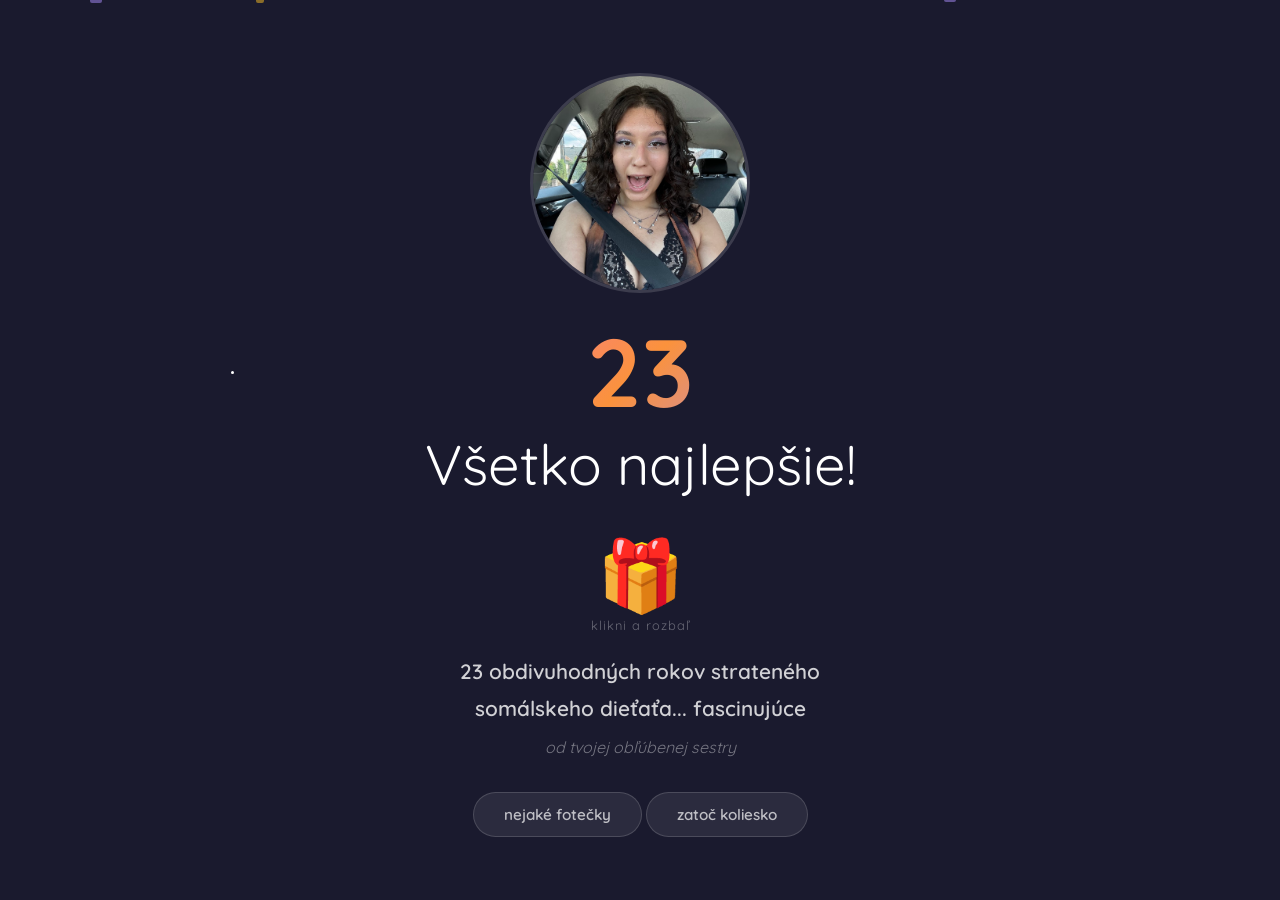
<file: index.html>
<!DOCTYPE html>
<html lang="sk">
<head>
    <meta charset="UTF-8">
    <meta name="viewport" content="width=device-width, initial-scale=1.0">
    <title>HBD SFINO</title>
    <link rel="stylesheet" href="style.css">
</head>
<body>
    <div class="countdown-overlay" id="countdown">
        <img class="countdown-img" src="img/countdown.jpeg" alt="">
        <div class="countdown-title">ešte ne.</div>
        <div class="countdown-subtitle">(it's not much but i tried)</div>
        <div class="countdown-timer">
            <div class="countdown-box">
                <span class="number" id="days">0</span>
                <span class="label">dni</span>
            </div>
            <div class="countdown-box">
                <span class="number" id="hours">0</span>
                <span class="label">hod</span>
            </div>
            <div class="countdown-box">
                <span class="number" id="minutes">0</span>
                <span class="label">min</span>
            </div>
            <div class="countdown-box">
                <span class="number" id="seconds">0</span>
                <span class="label">sek</span>
            </div>
        </div>
    </div>

    <div class="hero">
        <div class="container">
            <div class="profile-photo-wrap">
                <div class="profile-photo">
                    <img src="img/dada.jpg" alt="Dada" class="photo-default">
                    <img src="img/dada-hover.jpg" alt="Dada" class="photo-hover">
                </div>
            </div>
            <div class="age">23</div>
            <h1>Všetko najlepšie!</h1>

            <div class="gift-wrap" id="gift-wrap" onclick="unwrapGift()">
                <div class="gift-box">
                    <div class="gift-lid">&#127873;</div>
                    <p class="gift-text">klikni a rozbaľ</p>
                </div>
            </div>

            <div class="video-reveal hidden" id="video-reveal">
                <iframe
                    id="yt-player"
                    width="560"
                    height="315"
                    src="https://www.youtube.com/embed/hzgr_wpdENI?enablejsapi=1"
                    frameborder="0"
                    allow="autoplay; encrypted-media"
                    allowfullscreen>
                </iframe>
            </div>

            <p class="message">
                23 obdivuhodných rokov strateného somálskeho dieťaťa... fascinujúce
            </p>
            <p class="message-sub">od tvojej obľúbenej sestry</p>
            <a href="galeria.html" class="btn-gallery">nejaké fotečky</a>
            <a href="koleso.html" class="btn-gallery">zatoč koliesko</a>
        </div>
    </div>

    <script src="script.js"></script>
</body>
</html>
</file>
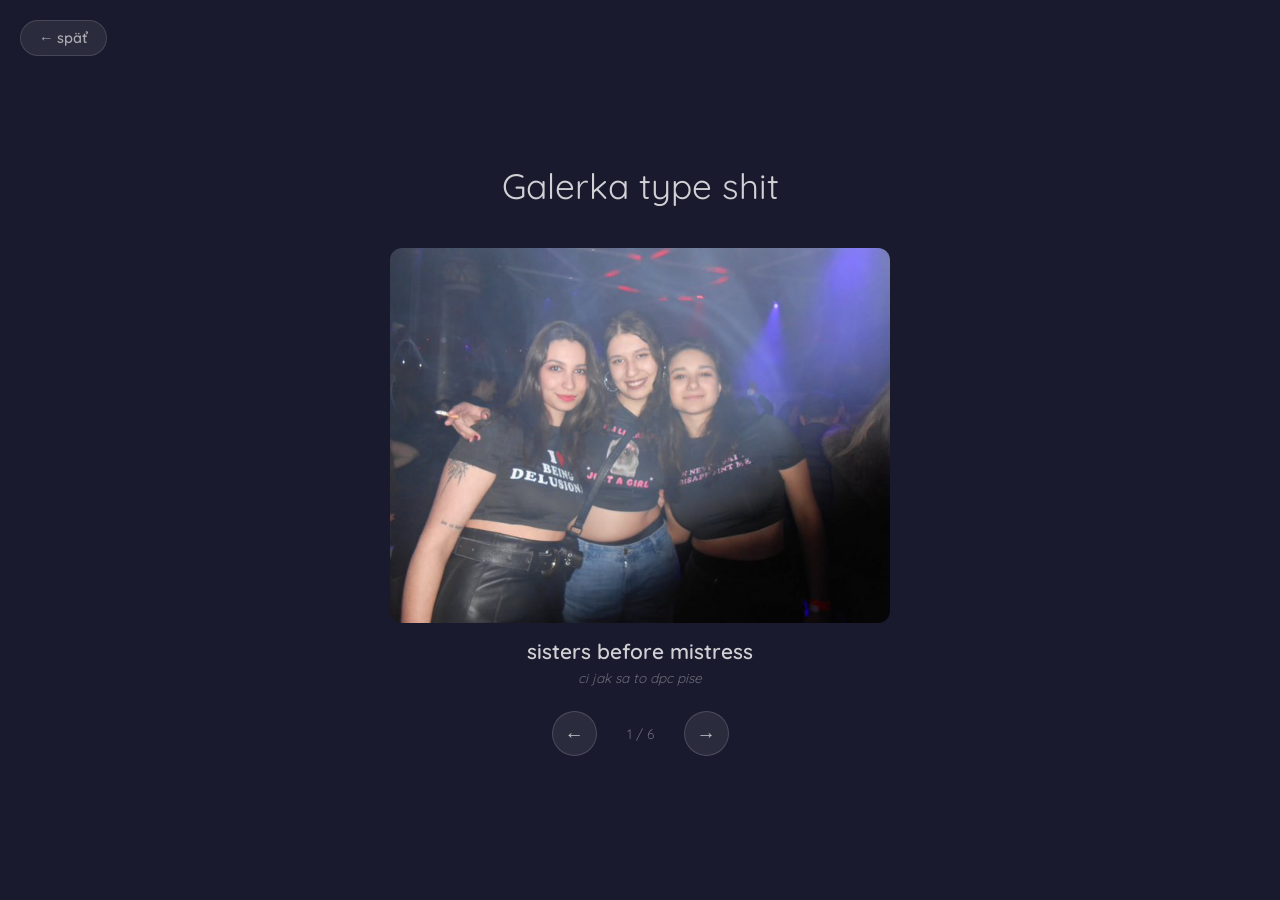
<file: galeria.html>
<!DOCTYPE html>
<html lang="sk">
<head>
    <meta charset="UTF-8">
    <meta name="viewport" content="width=device-width, initial-scale=1.0">
    <title>Gallery</title>
    <link rel="stylesheet" href="style.css">
    <style>
        .slider-page {
            min-height: 100vh;
            display: flex;
            flex-direction: column;
            align-items: center;
            justify-content: center;
            padding: 40px 20px;
        }

        .slider {
            max-width: 500px;
            width: 100%;
            text-align: center;
        }

        .slider-img {
            width: 100%;
            border-radius: 12px;
            display: block;
            margin: 0 auto;
        }

        .slider-caption {
            font-size: 1.3rem;
            color: rgba(255, 255, 255, 0.8);
            font-weight: 600;
            margin-top: 15px;
            text-align: center;
        }

        .slider-sub {
            font-size: 0.85rem;
            color: rgba(255, 255, 255, 0.35);
            margin-top: 5px;
            font-style: italic;
            text-align: center;
        }

        .slider-controls {
            display: flex;
            align-items: center;
            justify-content: center;
            gap: 30px;
            margin-top: 25px;
        }

        .slider-btn {
            background: rgba(255, 255, 255, 0.08);
            border: 1px solid rgba(255, 255, 255, 0.15);
            border-radius: 50%;
            width: 45px;
            height: 45px;
            color: rgba(255, 255, 255, 0.7);
            font-size: 1.2rem;
            cursor: pointer;
            transition: background 0.3s, color 0.3s;
            font-family: 'Quicksand', sans-serif;
        }

        .slider-btn:hover {
            background: rgba(255, 255, 255, 0.15);
            color: #fff;
        }

        .slider-counter {
            font-size: 0.85rem;
            color: rgba(255, 255, 255, 0.35);
        }
    </style>
</head>
<body>
    <a href="index.html" class="btn-back">&#8592; sp&#228;&#357;</a>

    <div class="slider-page">
        <h2 class="gallery-title">Galerka type shit</h2>
        <div class="slider">
            <img class="slider-img" id="slider-img" src="" alt="">
            <video class="slider-img" id="slider-video" controls playsinline style="display:none"></video>
            <p class="slider-caption" id="slider-caption"></p>
            <p class="slider-sub" id="slider-sub"></p>
            <div class="slider-controls">
                <button class="slider-btn" onclick="prev()">&#8592;</button>
                <span class="slider-counter" id="counter"></span>
                <button class="slider-btn" onclick="next()">&#8594;</button>
            </div>
        </div>
    </div>

    <script>
        const slides = [
            { src: 'img/dada-1.jpg', type: 'img', caption: 'sisters before mistress', sub: 'ci jak sa to dpc pise' },
            { src: 'img/dada-2.jpg', type: 'img', caption: 'celkom pekná fotka..', sub: 'hovorím o sebe' },
            { src: 'img/dada-3.jpg', type: 'img', caption: 'hmmm... sexi', sub: 'ukáž Tobiasovi' },
            { src: 'img/dada-4.PNG', type: 'img', caption: 'fav správy', sub: 'ale už na mňa nemylíš' },
            { src: 'img/dada-5.mov', type: 'video', caption: 'vnutornú harmóniu????', sub: 'medzi tými vešiakmi som si uvedomila, že chcem žiť...' },
            { src: 'img/dada-6.MOV', type: 'video', caption: 'FLIP FLOP', sub: 'flupadupadup'}
        ];

        let current = 0;
        const imgEl = document.getElementById('slider-img');
        const videoEl = document.getElementById('slider-video');
        const captionEl = document.getElementById('slider-caption');
        const subEl = document.getElementById('slider-sub');
        const counterEl = document.getElementById('counter');

        function show(i) {
            current = i;
            const slide = slides[i];
            captionEl.textContent = slide.caption;
            subEl.textContent = slide.sub;
            counterEl.textContent = (i + 1) + ' / ' + slides.length;

            if (slide.type === 'video') {
                imgEl.style.display = 'none';
                videoEl.src = slide.src;
                videoEl.style.display = 'block';
                videoEl.play();
            } else {
                videoEl.style.display = 'none';
                videoEl.pause();
                imgEl.src = slide.src;
                imgEl.style.display = 'block';
            }
        }

        function next() {
            show((current + 1) % slides.length);
        }

        function prev() {
            show((current - 1 + slides.length) % slides.length);
        }

        show(0);
    </script>
</body>
</html>
</file>
<file: style.css>
@import url('https://fonts.googleapis.com/css2?family=Pacifico&family=Quicksand:wght@400;600;700&display=swap');

* {
    margin: 0;
    padding: 0;
    box-sizing: border-box;
}

body {
    min-height: 100vh;
    background: #1a1a2e;
    font-family: 'Quicksand', sans-serif;
    overflow-x: hidden;
    position: relative;
    color: #fff;
}

/* Hero */
.hero {
    min-height: 100vh;
    display: flex;
    align-items: center;
    justify-content: center;
    padding: 40px 0;
}

.container {
    text-align: center;
    z-index: 10;
    padding: 20px;
}

/* Profile photo */
.profile-photo-wrap {
    position: relative;
    width: 240px;
    height: 240px;
    margin: 0 auto 20px;
    animation: fadeInUp 0.3s ease-out;
}

.profile-photo-wrap {
    cursor: pointer;
}

.photo-default,
.photo-hover {
    width: 100%;
    height: 100%;
    object-fit: cover;
    position: absolute;
    top: 0;
    left: 0;
    transition: opacity 0.3s;
}

.photo-hover {
    opacity: 0;
}

.profile-photo-wrap:hover .photo-hover,
.profile-photo-wrap.active .photo-hover {
    opacity: 1;
}

.profile-photo-wrap:hover .photo-default,
.profile-photo-wrap.active .photo-default {
    opacity: 0;
}

.profile-photo {
    width: 220px;
    height: 220px;
    border-radius: 50%;
    overflow: hidden;
    position: absolute;
    top: 50%;
    left: 50%;
    transform: translate(-50%, -50%);
    z-index: 1;
    border: 3px solid rgba(255, 255, 255, 0.15);
}

.age {
    font-size: clamp(3rem, 10vw, 6rem);
    font-weight: 700;
    line-height: 1;
    background: linear-gradient(135deg, #f472b6, #fb923c, #a78bfa);
    -webkit-background-clip: text;
    -webkit-text-fill-color: transparent;
    background-clip: text;
    margin-bottom: 10px;
    animation: fadeInUp 0.6s ease-out, ageCrazy 2s ease-in-out 1s infinite;
}

@keyframes ageCrazy {
    0% { transform: scale(1) rotate(0deg); }
    15% { transform: scale(1.3) rotate(120deg); }
    30% { transform: scale(0.9) rotate(200deg); }
    45% { transform: scale(1.4) rotate(280deg); }
    60% { transform: scale(1.1) rotate(330deg); }
    75% { transform: scale(1.5) rotate(400deg); }
    85% { transform: scale(1.2) rotate(500deg); }
    100% { transform: scale(1) rotate(720deg); }
}

h1 {
    font-family: 'Quicksand', sans-serif;
    font-size: clamp(1.8rem, 6vw, 3.5rem);
    color: #fff;
    margin-bottom: 20px;
    font-weight: 400;
    animation: fadeInUp 0.9s ease-out;
}

.message {
    font-size: clamp(1rem, 3vw, 1.3rem);
    color: rgba(255, 255, 255, 0.8);
    font-weight: 600;
    animation: fadeInUp 1.2s ease-out;
    max-width: 450px;
    margin: 20px auto 0;
    line-height: 1.8;
}

.message-sub {
    font-size: clamp(0.85rem, 2vw, 1rem);
    color: rgba(255, 255, 255, 0.4);
    margin-top: 10px;
    font-style: italic;
    animation: fadeInUp 1.5s ease-out;
}

@keyframes fadeInUp {
    from {
        opacity: 0;
        transform: translateY(30px);
    }
    to {
        opacity: 1;
        transform: translateY(0);
    }
}

/* Balloons */
.balloon {
    position: fixed;
    bottom: -150px;
    width: 50px;
    height: 65px;
    border-radius: 50% 50% 50% 50% / 40% 40% 60% 60%;
    animation: floatUp linear infinite;
    opacity: 0.6;
}

.balloon::after {
    content: '';
    position: absolute;
    bottom: -40px;
    left: 50%;
    transform: translateX(-50%);
    width: 1px;
    height: 40px;
    background: rgba(255, 255, 255, 0.2);
}

@keyframes floatUp {
    to {
        bottom: 110vh;
        transform: translateX(30px) rotate(15deg);
    }
}

/* Confetti */
.confetti {
    position: fixed;
    top: -10px;
    width: 10px;
    height: 10px;
    animation: confettiFall linear infinite;
    opacity: 0.5;
}

@keyframes confettiFall {
    to {
        top: 110vh;
        transform: rotate(720deg) translateX(50px);
    }
}

/* Sparkles */
.sparkle {
    position: fixed;
    width: 3px;
    height: 3px;
    background: #fff;
    border-radius: 50%;
    animation: sparkle 2s ease-in-out infinite;
}

@keyframes sparkle {
    0%, 100% { opacity: 0; transform: scale(0); }
    50% { opacity: 0.6; transform: scale(1); }
}

/* Countdown overlay */
.countdown-overlay {
    position: fixed;
    inset: 0;
    z-index: 1000;
    display: flex;
    flex-direction: column;
    align-items: center;
    justify-content: center;
    background: #1a1a2e;
    transition: opacity 0.8s ease, visibility 0.8s ease;
}

.countdown-overlay.hidden {
    opacity: 0;
    visibility: hidden;
    pointer-events: none;
}

.countdown-img {
    width: 150px;
    height: 150px;
    object-fit: cover;
    border-radius: 50%;
    margin-bottom: 20px;
}

.countdown-title {
    font-family: 'Quicksand', sans-serif;
    font-size: clamp(1.2rem, 4vw, 1.8rem);
    color: rgba(255, 255, 255, 0.5);
    margin-bottom: 30px;
    font-weight: 600;
    letter-spacing: 2px;
}

.countdown-subtitle {
    font-family: 'Quicksand', sans-serif;
    font-size: clamp(0.5rem, 2vw, 1rem);
    color: rgba(255, 255, 255, 0.5);
    margin-bottom: 30px;
    font-weight: 400;
    letter-spacing: 1px;
}

.countdown-timer {
    display: flex;
    gap: 12px;
    flex-wrap: wrap;
    justify-content: center;
}

.countdown-box {
    background: rgba(255, 255, 255, 0.05);
    border: 1px solid rgba(255, 255, 255, 0.08);
    border-radius: 12px;
    padding: 18px 22px;
    min-width: 80px;
    text-align: center;
}

.countdown-box .number {
    font-size: clamp(1.8rem, 5vw, 3rem);
    font-weight: 700;
    color: #fff;
    display: block;
    line-height: 1;
}

.countdown-box .label {
    font-size: 0.75rem;
    color: rgba(255, 255, 255, 0.3);
    margin-top: 6px;
    display: block;
    text-transform: uppercase;
    letter-spacing: 1px;
}

/* Gallery button */
.btn-gallery {
    display: inline-block;
    margin-top: 35px;
    padding: 12px 30px;
    background: rgba(255, 255, 255, 0.08);
    border: 1px solid rgba(255, 255, 255, 0.15);
    border-radius: 30px;
    color: rgba(255, 255, 255, 0.7);
    font-family: 'Quicksand', sans-serif;
    font-size: 0.95rem;
    font-weight: 600;
    cursor: pointer;
    text-decoration: none;
    transition: background 0.3s, color 0.3s;
    animation: fadeInUp 1.8s ease-out;
}

.btn-gallery:hover {
    background: rgba(255, 255, 255, 0.15);
    color: #fff;
}

/* Gift wrap */
.gift-wrap {
    margin-top: 40px;
    cursor: pointer;
    animation: fadeInUp 2.1s ease-out;
}

.gift-box {
    transition: transform 0.3s;
}

.gift-wrap:hover .gift-box {
    transform: scale(1.1);
}

.gift-lid {
    font-size: 70px;
    line-height: 1;
}

.gift-text {
    font-size: 0.8rem;
    color: rgba(255, 255, 255, 0.35);
    margin-top: 8px;
    letter-spacing: 1px;
}

/* Video reveal */
.video-reveal {
    margin-top: 40px;
    animation: fadeInUp 0.5s ease-out;
}

.video-reveal.hidden {
    display: none;
}

.video-reveal iframe {
    width: 100%;
    max-width: 500px;
    aspect-ratio: 16 / 9;
    border-radius: 12px;
    border: 1px solid rgba(255, 255, 255, 0.1);
}

/* Gallery page */
.page--gallery {
    padding: 30px 20px 60px;
}

.btn-back {
    position: fixed;
    top: 20px;
    left: 20px;
    z-index: 100;
    background: rgba(255, 255, 255, 0.08);
    border: 1px solid rgba(255, 255, 255, 0.12);
    border-radius: 20px;
    color: rgba(255, 255, 255, 0.6);
    font-family: 'Quicksand', sans-serif;
    font-size: 0.9rem;
    font-weight: 600;
    padding: 8px 18px;
    cursor: pointer;
    text-decoration: none;
    transition: background 0.3s, color 0.3s;
}

.btn-back:hover {
    background: rgba(255, 255, 255, 0.15);
    color: #fff;
}

.gallery-title {
    font-family: 'Quicksand', sans-serif;
    font-size: clamp(1.5rem, 4vw, 2.2rem);
    font-weight: 400;
    text-align: center;
    margin: 20px 0 40px;
    color: rgba(255, 255, 255, 0.8);
}

.gallery-grid {
    max-width: 700px;
    margin: 0 auto;
    display: flex;
    flex-direction: column;
    gap: 40px;
}

.gallery-item {
    animation: fadeInUp 0.5s ease-out both;
}

.gallery-item:nth-child(2) { animation-delay: 0.1s; }
.gallery-item:nth-child(3) { animation-delay: 0.2s; }
.gallery-item:nth-child(4) { animation-delay: 0.3s; }
.gallery-item:nth-child(5) { animation-delay: 0.4s; }
.gallery-item:nth-child(6) { animation-delay: 0.5s; }

.gallery-item img {
    width: 100%;
    border-radius: 12px;
    display: block;
}

.caption {
    font-size: 1.3rem;
    color: rgba(255, 255, 255, 0.8);
    margin-top: 12px;
    font-weight: 600;
    line-height: 1.4;
}

.caption-sub {
    font-size: 0.85rem;
    color: rgba(255, 255, 255, 0.35);
    margin-top: 4px;
    font-style: italic;
    line-height: 1.4;
}
</file>
